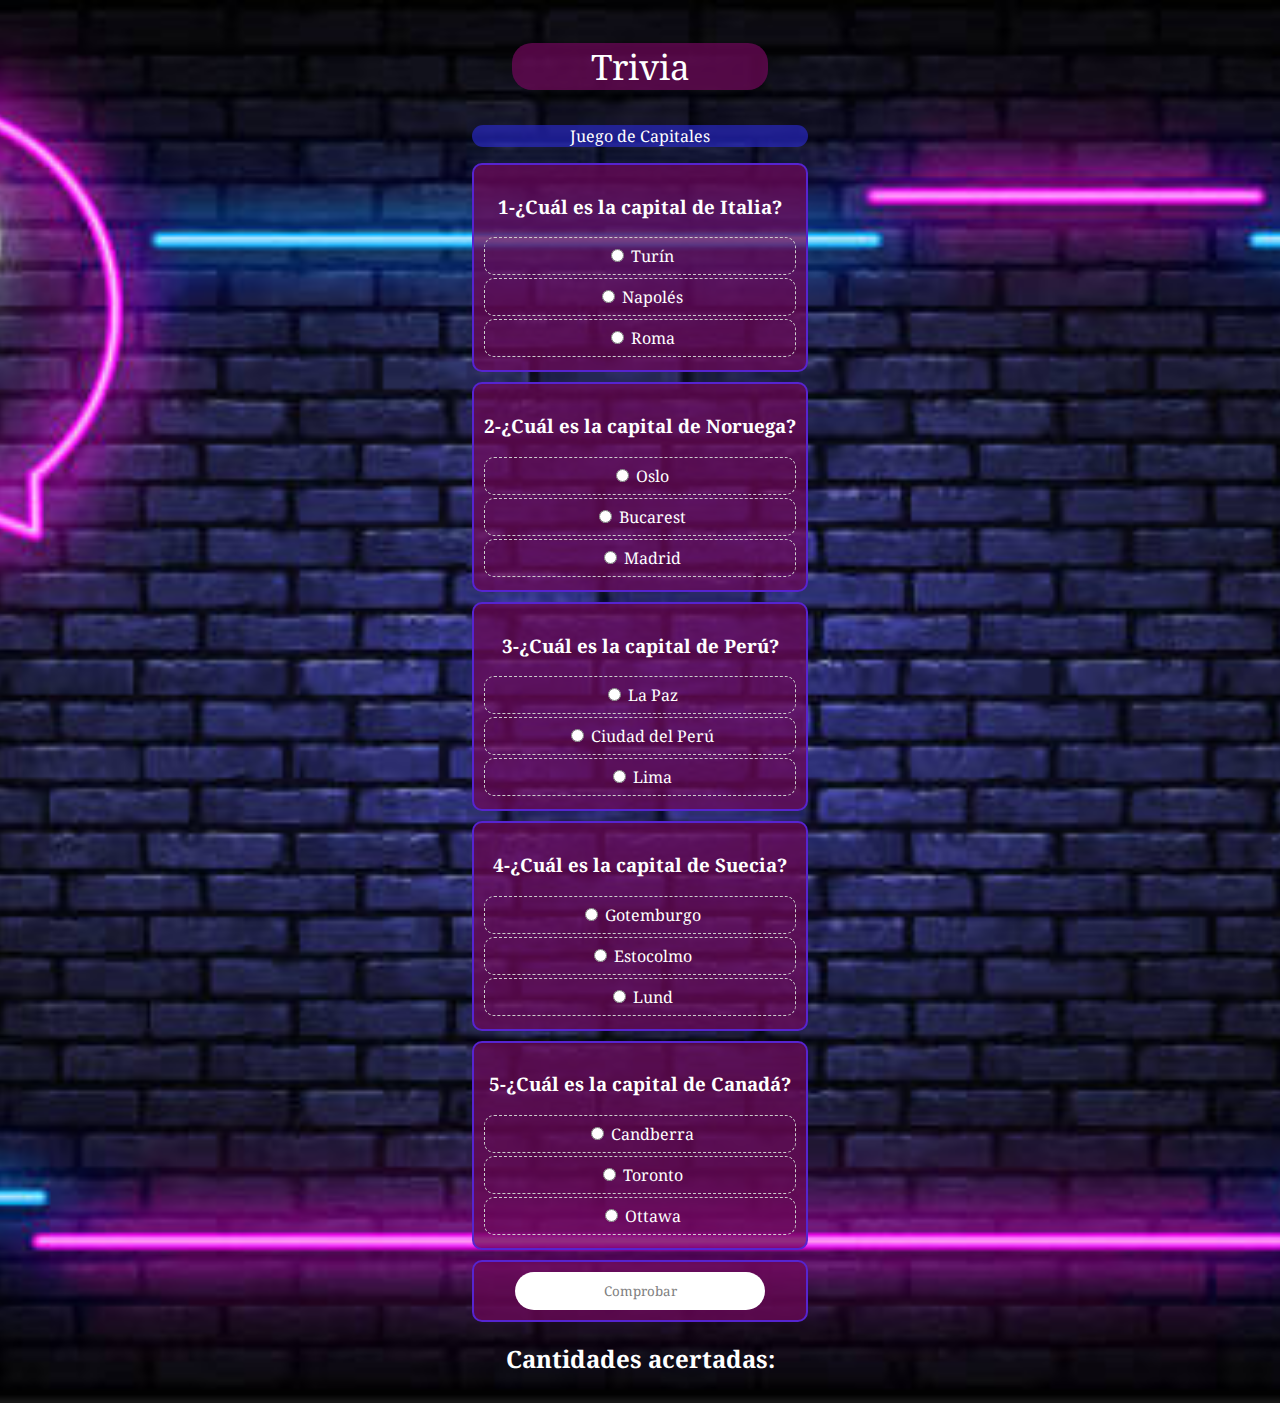
<file: index.html>
<!DOCTYPE html>
<html lang="es">
  <head>
    <meta charset="UTF-8" />
    <meta name="viewport" content="width=device-width, initial-scale=1.0" />
    <link rel="icon" type="image/png" href="imagenes/Questions.png" />
    <link rel="stylesheet" type="text/css" href="styles.css" />
    <lin<link rel="preconnect" href="https://fonts.googleapis.com">
      <link rel="preconnect" href="https://fonts.gstatic.com" crossorigin>
      <link href="https://fonts.googleapis.com/css2?family=Noto+Serif:ital,wght@0,400;1,300&family=Oleo+Script:wght@400;700&family=Roboto:wght@400;900&family=Space+Mono:wght@400;700&display=swap" rel="stylesheet">
      <link rel="stylesheet" href="https://cdn.jsdelivr.net/npm/bootstrap-icons@1.10.5/font/bootstrap-icons.css">
    <title>Trivia</title>
  </head>
  <body>
    <header>
      <a href="portada.html" target="_blank">Trivia</a> 
        
        <p class="text-2">Juego de Capitales</p>
        <div class="container">
          <section id="uno">
            <h3>1-¿Cuál es la capital de Italia?</h3>
            <label>
              <input type="radio" value="1" name="uno" onclick="respuesta(0,this)"> Turín
            </label> 
            <label>
              <input type="radio" value="2" name="uno" onclick="respuesta(0,this)"> Napolés
            </label> 
            <label>
              <input type="radio" value="3" name="uno" onclick="respuesta(0,this)"> Roma
            </label> 
          </section>
          <section id="dos">
            <h3>2-¿Cuál es la capital de Noruega?</h3>
            <label>
              <input type="radio" value="1" name="dos" onclick="respuesta(1,this)"> Oslo
            </label> 
            <label>
              <input type="radio" value="2" name="dos" onclick="respuesta(1,this)"> Bucarest
            </label> 
            <label>
              <input type="radio" value="3" name="dos" onclick="respuesta(1,this)"> Madrid
            </label> 
          </section>
          <section id="tres">
            <h3>3-¿Cuál es la capital de Perú?</h3>
            <label>
              <input type="radio" value="1" name="tres" onclick="respuesta(2,this)"> La Paz
            </label> 
            <label>
              <input type="radio" value="2" name="tres" onclick="respuesta(2,this)"> Ciudad del Perú
            </label> 
            <label>
              <input type="radio" value="3" name="tres" onclick="respuesta(2,this)"> Lima
            </label>
            </section> 
            <section id="cuatro">
              <h3>4-¿Cuál es la capital de Suecia?</h3>
              <label>
                <input type="radio" value="1" name="cuatro" onclick="respuesta(3,this)"> Gotemburgo
              </label> 
              <label>
                <input type="radio" value="2" name="cuatro" onclick="respuesta(3,this)"> Estocolmo
              </label> 
              <label>
                <input type="radio" value="3" name="cuatro" onclick="respuesta(3,this)"> Lund
              </label> 
          </section>
          <section id="cinco">
            <h3>5-¿Cuál es la capital de Canadá?</h3>
            <label>
              <input type="radio" value="1" name="cinco" onclick="respuesta(4,this)"> Candberra
            </label> 
            <label>
              <input type="radio" value="2" name="cinco" onclick="respuesta(4,this)"> Toronto
            </label> 
             <label>
              <input type="radio" value="3" name="cinco" onclick="respuesta(4,this)"> Ottawa
            </label> 
        </section>
        <section class="boton">
          <button onclick="corregir()">Comprobar</button>
        </section>
    
        <h2>Cantidades acertadas: <span id="resultado"></span> </h2>
        <script src="app.js"></script>
   
 
  </body>
</html>
</file>
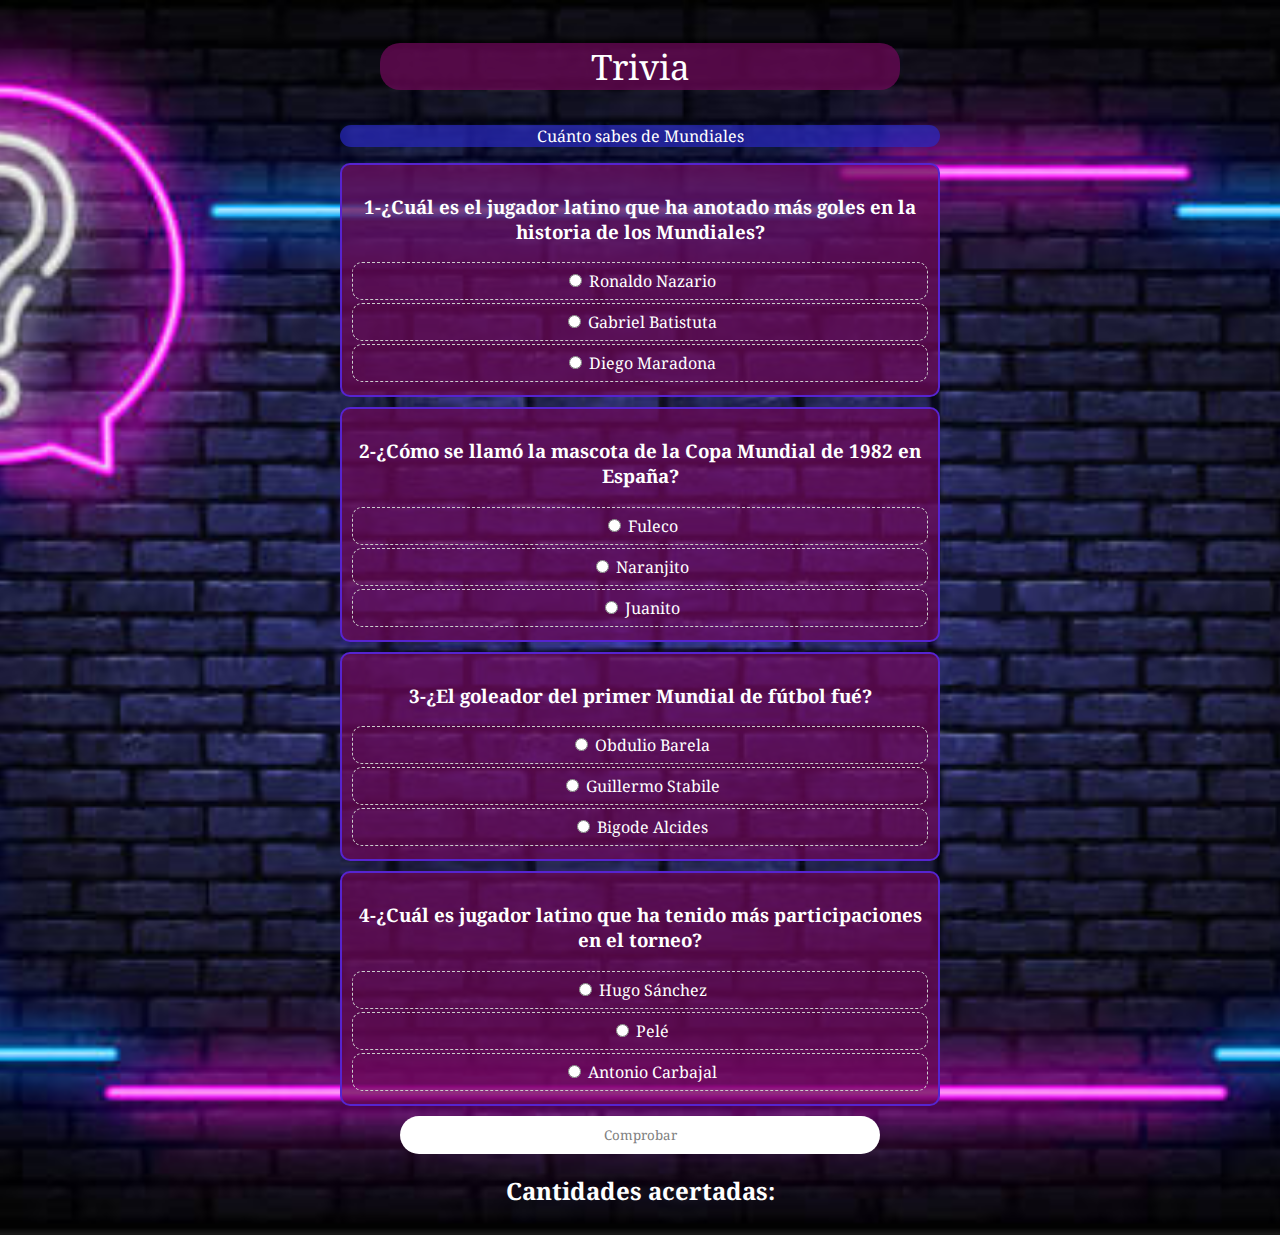
<file: index2.html>
<!DOCTYPE html>
<html lang="is">
  <head>
    <meta charset="UTF-8" />
    <meta name="viewport" content="width=device-width, initial-scale=1.0" />
    <link rel="icon" type="image/png" href="imagenes/Questions.png" />
    <link rel="stylesheet" type="text/css" href="styles.css" />
    <lin<link rel="preconnect" href="https://fonts.googleapis.com">
      <link rel="preconnect" href="https://fonts.gstatic.com" crossorigin>
      <link href="https://fonts.googleapis.com/css2?family=Noto+Serif:ital,wght@0,400;1,300&family=Oleo+Script:wght@400;700&family=Roboto:wght@400;900&family=Space+Mono:wght@400;700&display=swap" rel="stylesheet">
    <title>Trivia</title>
  </head>
  <body>
    <header>
      <a href="portada.html" target="_blank">Trivia</a> 
        
        <p class="text-2">Cuánto sabes de Mundiales</p>
        <div class="container">
          <section id="uno">
            <h3>1-¿Cuál es el jugador latino que ha anotado más goles en la historia de los Mundiales?</h3>
            <label>
              <input type="radio" value="1" name="uno" onclick="respuesta(0,this)"> Ronaldo Nazario
            </label> 
            <label>
              <input type="radio" value="2" name="uno" onclick="respuesta(0,this)"> Gabriel Batistuta
            </label> 
            <label>
              <input type="radio" value="3" name="uno" onclick="respuesta(0,this)"> Diego Maradona
            </label> 
          </section>
          <section id="dos">
            <h3>2-¿Cómo se llamó la mascota de la Copa Mundial de 1982 en España?</h3>
            <label>
              <input type="radio" value="1" name="dos" onclick="respuesta(1,this)"> Fuleco
            </label> 
            <label>
              <input type="radio" value="2" name="dos" onclick="respuesta(1,this)"> Naranjito
            </label> 
            <label>
              <input type="radio" value="3" name="dos" onclick="respuesta(1,this)"> Juanito
            </label> 
          </section>
          <section id="tres">
            <h3>3-¿El goleador del primer Mundial de fútbol fué?</h3>
            <label>
              <input type="radio" value="1" name="tres" onclick="respuesta(2,this)"> Obdulio Barela
            </label> 
            <label>
              <input type="radio" value="2" name="tres" onclick="respuesta(2,this)"> Guillermo Stabile
            </label> 
            <label>
              <input type="radio" value="3" name="tres" onclick="respuesta(2,this)"> Bigode Alcides
            </label>
            </section> 
            <section id="cuatro">
              <h3>4-¿Cuál es jugador latino que ha tenido más participaciones en el torneo?</h3>
              <label>
                <input type="radio" value="1" name="cuatro" onclick="respuesta(3,this)"> Hugo Sánchez
              </label> 
              <label>
                <input type="radio" value="2" name="cuatro" onclick="respuesta(3,this)"> Pelé
              </label> 
              <label>
                <input type="radio" value="3" name="cuatro" onclick="respuesta(3,this)"> Antonio Carbajal
              </label> 
          </section>
          
            
        <button onclick="corregir()">Comprobar</button>
        <h2>Cantidades acertadas: <span id="resultado"></span> </h2>
        <script src="app2.js"></script>
   
 
  </body>
</html>
</file>
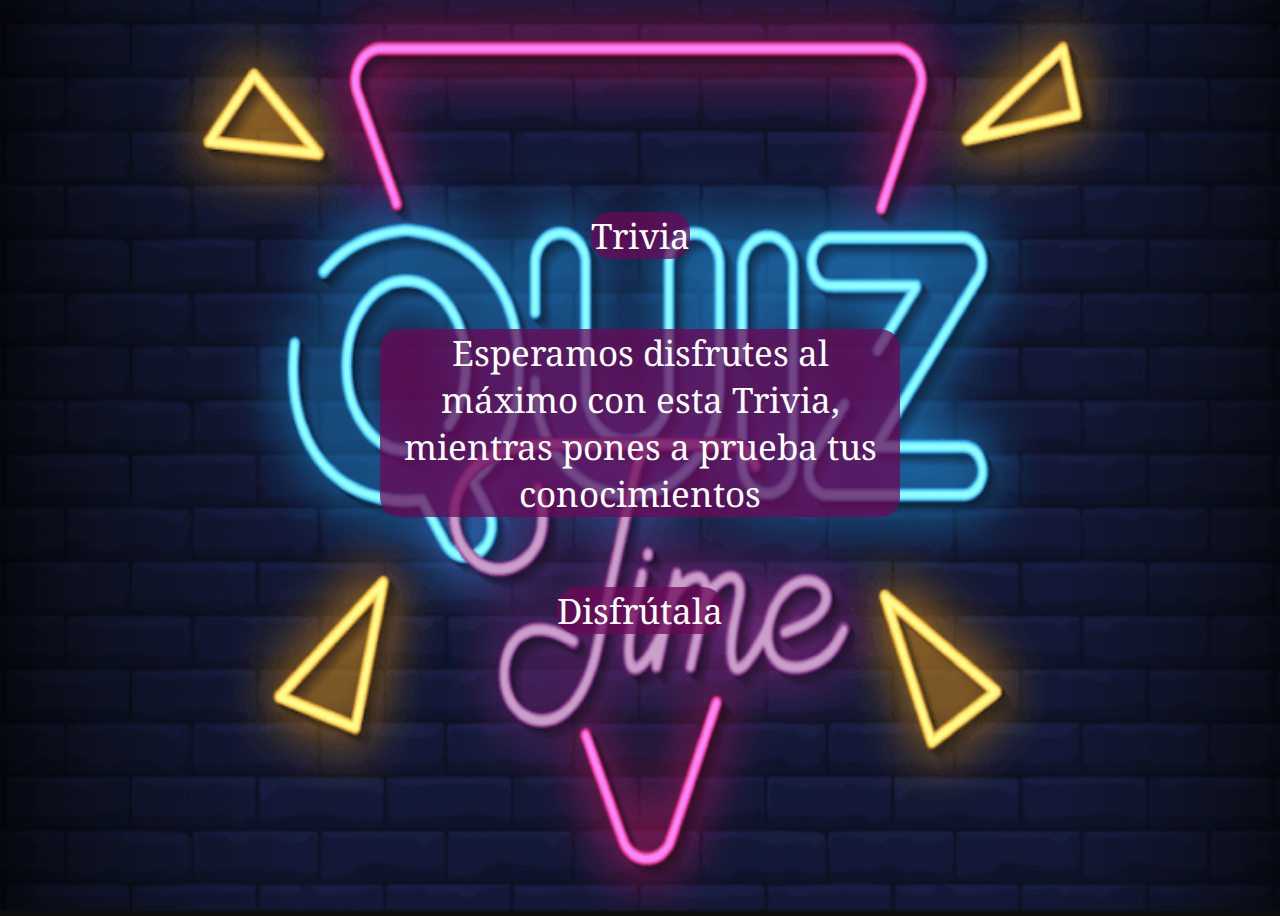
<file: portada2.html>
<!DOCTYPE html>
<html lang="es">
  <head>
    <meta charset="UTF-8" />
    <meta name="viewport" content="width=device-width, initial-scale=1.0" />
    <link rel="icon" type="image/png" href="imagenes/Questions.png" />
    <link rel="stylesheet" type="text/css" href="styles.css" />
    <lin<link rel="preconnect" href="https://fonts.googleapis.com">
      <link rel="preconnect" href="https://fonts.gstatic.com" crossorigin>
      <link href="https://fonts.googleapis.com/css2?family=Noto+Serif:ital,wght@0,400;1,300&family=Oleo+Script:wght@400;700&family=Roboto:wght@400;900&family=Space+Mono:wght@400;700&display=swap" rel="stylesheet">
    <title>Trivia</title>
    <style>
        body {
            display: flex;
            justify-content: center;
            align-items: center;
            text-align: center;
            flex-direction: column;
            cursor: pointer;
            color: white;
            background: url(imagenes/aquiz.png) repeat center center/cover;
            gap: 12px;
            }
        .container{
            display: flex;
            justify-content: center;
            align-items: center;
            text-align: center;
            flex-direction: column;

        }
        .title {
          font-size: 60px;
          background-color: rgba(250, 10, 198, 0.745);
          border-radius: 20px;
          color: white;
          cursor: pointer;
          margin: 20px 10px;
         
          text-decoration: none;
        }
        .title:hover{
          background: rgba(45, 45, 241, 0.666);
        }
        .p{
            font-size: 30px;
            display: flex;
            justify-content: center;
            align-items: center;
            background-color:   rgba(15, 15, 238, 0.666);
            border-radius: 20px;
            
            margin: 12px 40px; 
        } 
        .p1{
            font-size: 40px;
            background-color:  rgba(250, 10, 198, 0.745);
            border-radius: 20px;
            margin: 0 40px;
        }
      </style>
  </head>
  <body>
    <div class="container">
      <a href="portada.html" target="_blank" class="title">Trivia</a> 
        <a href="portada.html" target="_blank" class="p"> Esperamos disfrutes al máximo con esta Trivia, mientras pones a prueba tus conocimientos</a>
        <a href="portada.html" target="_blank" class="p1">Disfrútala</h2>
    </div>
  </body>
</html>
</file>
<file: styles.css>
* {
  box-sizing: border-box;
  font-family: "Noto Serif", serif, "Oleo Script", cursive, "Roboto", sans-serif,
    "Space Mono", monospace;
  color: white;
}
body {
  min-height: 100vh;
  display: flex;
  justify-content: center;
  align-items: center;
  text-align: center;
  background: url(imagenes/fondo.jpg) no-repeat center center/cover;
}
a:link {
  display: flex;
  text-align: center;
  justify-content: center;
  font-size: 35px;
  background: rgba(108, 8, 87, 0.745);
  text-decoration: none;
  margin: 35px 40px;
  box-shadow: rgba(212, 84, 185, 0.745);
  border-radius: 20px;
  cursor: pointer;
}
a:hover {
  background-color: rgba(40, 40, 199, 0.666);
}
.text {
  background-color: rgba(217, 43, 150, 0.666);
  border-radius: 20px;
  color: white;
}
.text-2 {
  background-color: rgba(40, 40, 199, 0.666);
  border-radius: 20px;
}
.container {
  max-width: 600px;
  margin: auto;
}
section {
  border: 2px solid #5624d0;
  border-radius: 10px;
  padding: 10px;
  margin: 10px 0;
  color: white;
  background-color: rgba(108, 8, 87, 0.745);
}
label {
  display: block;
  padding: 7px;
  border-radius: 10px;
  cursor: pointer;
  border: 1px dashed #ccc;
  margin-bottom: 3px;
}
label:hover {
  background: #cec0fc;
}
.contenedor-botones {
  width: 80px;
  height: 50px;
  font-size: 50px;
  margin: 10px;
  padding: 10px;
  gap: 12px;
}
button {
  width: 80%;
  display: block;
  margin: auto;
  padding: 10px;
  background-color: white;
  border: none;
  cursor: pointer;
  border-radius: 20px;
  color: gray;
}
button:hover {
  background: rgba(40, 40, 199, 0.666);
}
h2 {
  text-align: center;
}

#resultado {
  font-size: 18px;
}
</file>
